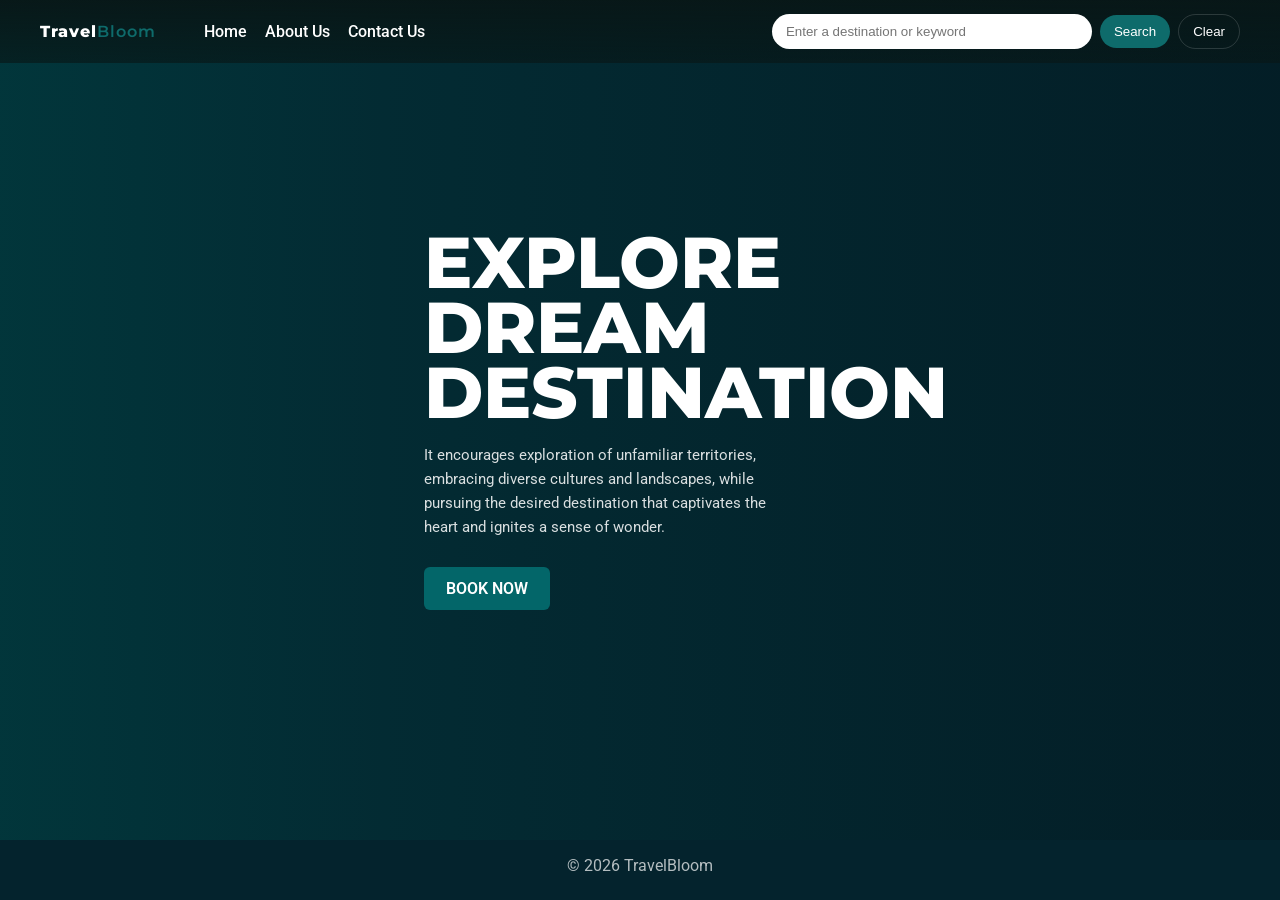
<file: index.html>
<!doctype html>
<html lang="en">
	<head>
		<meta charset="utf-8" />
		<meta name="viewport" content="width=device-width, initial-scale=1" />
		<title>TravelBloom — Explore</title>
		<link rel="stylesheet" href="travel_recommendation.css" />
		<link rel="preconnect" href="https://fonts.googleapis.com">
		<link rel="preconnect" href="https://fonts.gstatic.com" crossorigin>
		<link href="https://fonts.googleapis.com/css2?family=Montserrat:wght@300;600;800&family=Roboto:wght@300;400;700&display=swap" rel="stylesheet">
	</head>
	<body>
        <script src="travel_recommendation.js"></script>
		<header class="site-header">
			<div class="container header-inner">
				<div class="logo">Travel<span>Bloom</span></div>
				<nav class="main-nav">
					<a href="index.html">Home</a>
					<a href="about_us.html">About Us</a>
					<a href="contact_us.html">Contact Us</a>
				</nav>
				<div class="search">
					<input type="search" placeholder="Enter a destination or keyword" aria-label="search">
					<button class="btn">Search</button>
					<button class="btn clear">Clear</button>
				</div>
			</div>
		</header>

		<main>
			<section class="hero">
				<div class="hero-overlay"></div>
				<div class="hero-content container">

					<div class="hero-left">
						<h1>
							<span>EXPLORE</span>
							<span>DREAM</span>
							<span>DESTINATION</span>
						</h1>
						<p class="lead">It encourages exploration of unfamiliar territories, embracing diverse cultures and landscapes, while pursuing the desired destination that captivates the heart and ignites a sense of wonder.</p>
						<a class="cta" href="#">BOOK NOW</a>
					</div>
				</div>
			</section>
		</main>

		<footer class="site-footer">
			<div class="container">&copy; 2026 TravelBloom</div>
		</footer>
	</body>
</html>
</file>
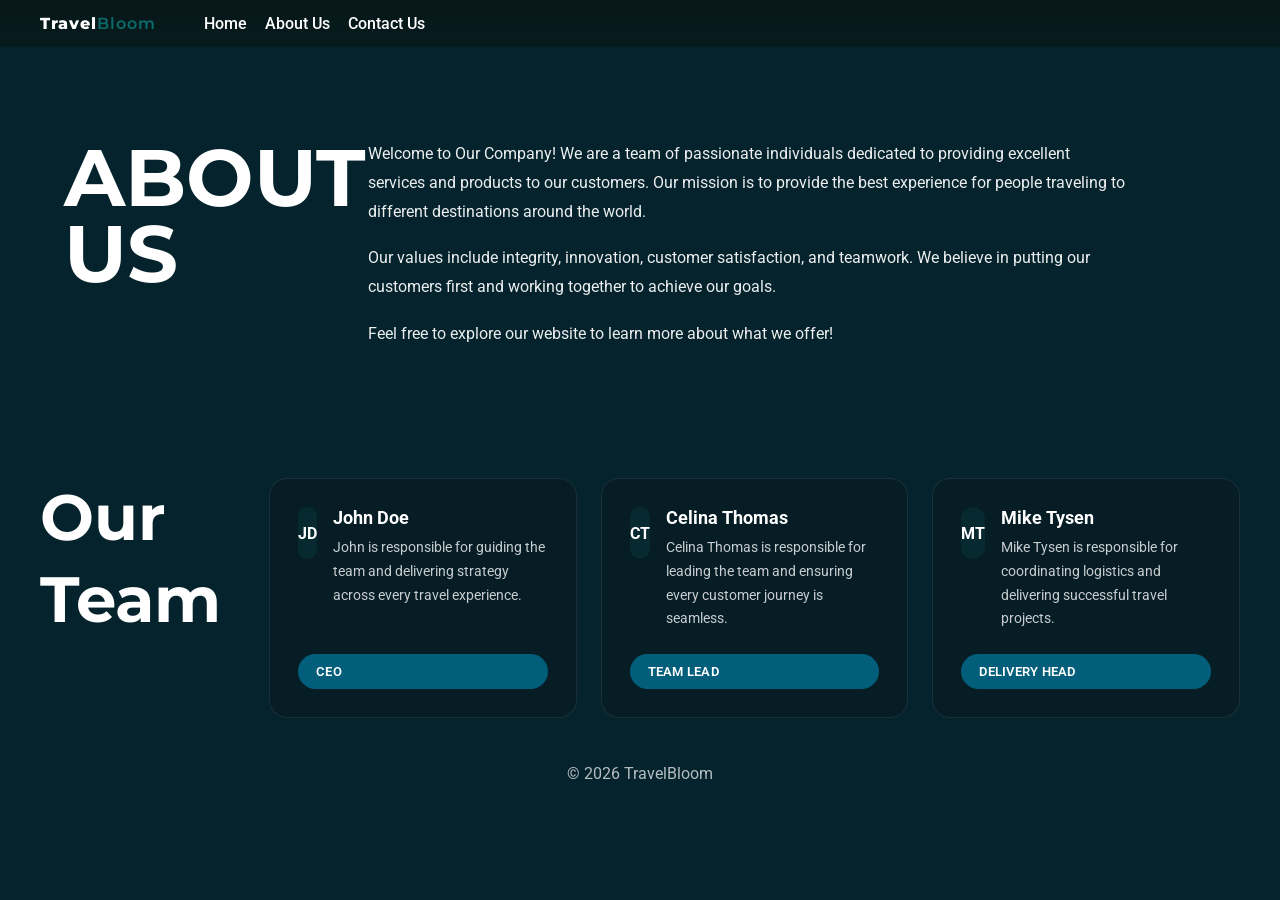
<file: about_us.html>
<!doctype html>
<html lang="en">
  <head>
    <meta charset="utf-8" />
    <meta name="viewport" content="width=device-width, initial-scale=1" />
    <title>About Us — TravelBloom</title>
    <link rel="stylesheet" href="travel_recommendation.css" />
    <link rel="preconnect" href="https://fonts.googleapis.com" />
    <link rel="preconnect" href="https://fonts.gstatic.com" crossorigin />
    <link href="https://fonts.googleapis.com/css2?family=Montserrat:wght@300;600;800&family=Roboto:wght@300;400;700&display=swap" rel="stylesheet" />
  </head>
  <body>
    <script src="travel_recommendation.js"></script>
    <header class="site-header">
      <div class="container header-inner">
        <div class="logo">Travel<span>Bloom</span></div>
        <nav class="main-nav">
          <a href="index.html">Home</a>
          <a href="about_us.html" class="active">About Us</a>
          <a href="contact_us.html">Contact Us</a>
        </nav>
      </div>
    </header>

    <main>
      <div class="overlay"></div>
      <section class="about-hero">
        <div class="container about-layout">
          <div class="aside-panel">
            <div class="aside-bar"></div>
            <h1 class="about-heading">ABOUT US</h1>
          </div>
          <div class="about-copy-wrap">
            <p>
              Welcome to Our Company! We are a team of passionate individuals dedicated to providing excellent services and products to our customers. Our mission is to provide the best experience for people traveling to different destinations around the world.
            </p>
            <p>
              Our values include integrity, innovation, customer satisfaction, and teamwork. We believe in putting our customers first and working together to achieve our goals.
            </p>
            <p>
              Feel free to explore our website to learn more about what we offer!
            </p>
          </div>
        </div>
      </section>

      <section class="team-section">
        <div class="container">
          <div class="team-header">
            <h2>Our</h2>
            <h2>Team</h2>
          </div>
          <div class="team-grid">
            <article class="team-card">
              <div class="team-meta">
                <span class="team-avatar">JD</span>
                <div>
                  <h3>John Doe</h3>
                  <p>John is responsible for guiding the team and delivering strategy across every travel experience.</p>
                </div>
              </div>
              <span class="team-role">CEO</span>
            </article>

            <article class="team-card">
              <div class="team-meta">
                <span class="team-avatar">CT</span>
                <div>
                  <h3>Celina Thomas</h3>
                  <p>Celina Thomas is responsible for leading the team and ensuring every customer journey is seamless.</p>
                </div>
              </div>
              <span class="team-role">Team Lead</span>
            </article>

            <article class="team-card">
              <div class="team-meta">
                <span class="team-avatar">MT</span>
                <div>
                  <h3>Mike Tysen</h3>
                  <p>Mike Tysen is responsible for coordinating logistics and delivering successful travel projects.</p>
                </div>
              </div>
              <span class="team-role">Delivery Head</span>
            </article>
          </div>
        </div>
      </section>
    </main>

    <footer class="site-footer">
      <div class="container">&copy; 2026 TravelBloom</div>
    </footer>
  </body>
</html>
</file>
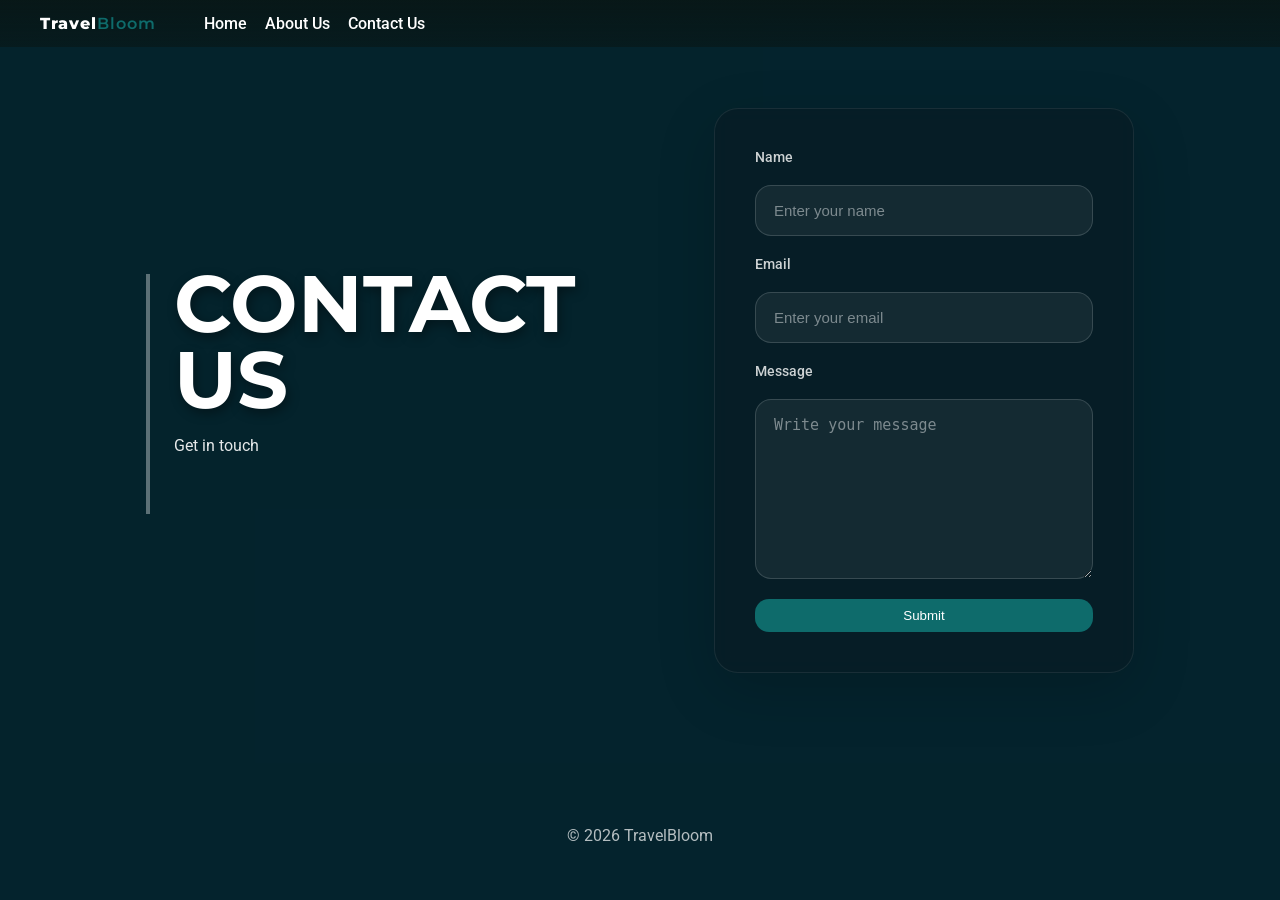
<file: contact_us.html>
<!doctype html>
<html lang="en">
  <head>
    <meta charset="utf-8" />
    <meta name="viewport" content="width=device-width, initial-scale=1" />
    <title>Contact Us — TravelBloom</title>
    <link rel="stylesheet" href="travel_recommendation.css" />
    <link rel="preconnect" href="https://fonts.googleapis.com" />
    <link rel="preconnect" href="https://fonts.gstatic.com" crossorigin />
    <link href="https://fonts.googleapis.com/css2?family=Montserrat:wght@300;600;800&family=Roboto:wght@300;400;700&display=swap" rel="stylesheet" />
  </head>
  <body>
    <script src="travel_recommendation.js"></script>
    <header class="site-header">
      <div class="container header-inner">
        <div class="logo">Travel<span>Bloom</span></div>
        <nav class="main-nav">
          <a href="index.html">Home</a>
          <a href="about_us.html">About Us</a>
          <a href="contact_us.html" class="active">Contact Us</a>
        </nav>
      </div>
    </header>

    <main>
      <div class="overlay"></div>
      <section class="contact-hero">
        <div class="container contact-layout">
          <div class="contact-copy-panel">
            <div class="aside-bar"></div>
            <div>
              <h1 class="contact-heading">CONTACT US</h1>
              <p class="contact-subtitle">Get in touch</p>
            </div>
          </div>

          <div class="contact-card">
            <form class="contact-form">
              <label for="name">Name</label>
              <input id="name" name="name" type="text" placeholder="Enter your name" required />

              <label for="email">Email</label>
              <input id="email" name="email" type="email" placeholder="Enter your email" required />

              <label for="message">Message</label>
              <textarea id="message" name="message" rows="6" placeholder="Write your message"></textarea>

              <button type="submit" class="btn submit-btn">Submit</button>
            </form>
          </div>
        </div>
      </section>
    </main>

    <footer class="site-footer">
      <div class="container">&copy; 2026 TravelBloom</div>
    </footer>
  </body>
</html>
</file>
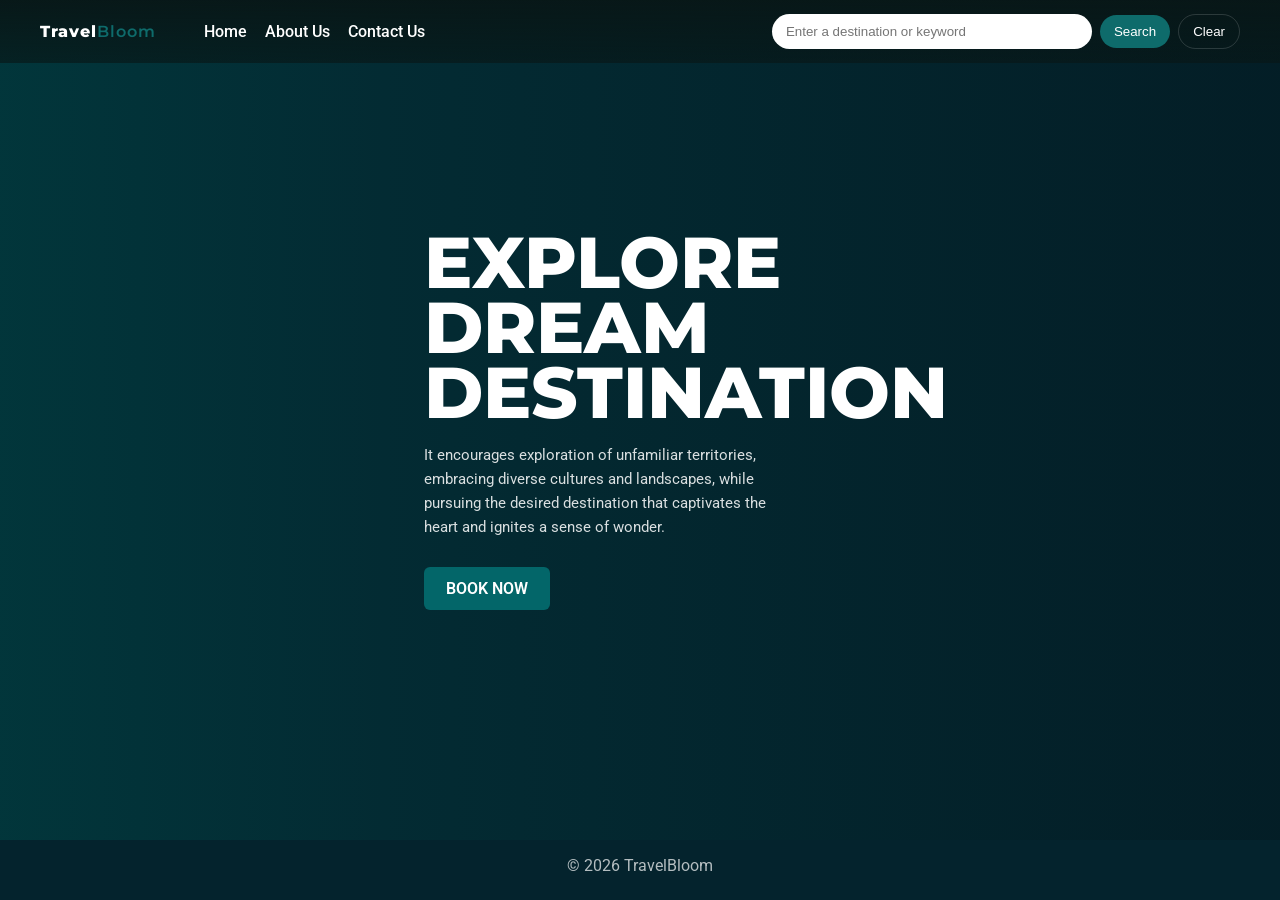
<file: travel_recommendation.html>
<!doctype html>
<html lang="en">
	<head>
		<meta charset="utf-8" />
		<meta name="viewport" content="width=device-width, initial-scale=1" />
		<title>TravelBloom — Explore</title>
		<link rel="stylesheet" href="travel_recommendation.css" />
		<link rel="preconnect" href="https://fonts.googleapis.com">
		<link rel="preconnect" href="https://fonts.gstatic.com" crossorigin>
		<link href="https://fonts.googleapis.com/css2?family=Montserrat:wght@300;600;800&family=Roboto:wght@300;400;700&display=swap" rel="stylesheet">
	</head>
	<body>
        <script src="travel_recommendation.js"></script>
		<header class="site-header">
			<div class="container header-inner">
				<div class="logo">Travel<span>Bloom</span></div>
				<nav class="main-nav">
					<a href="travel_recommendation.html">Home</a>
					<a href="about_us.html">About Us</a>
					<a href="contact_us.html">Contact Us</a>
				</nav>
				<div class="search">
					<input type="search" placeholder="Enter a destination or keyword" aria-label="search">
					<button class="btn">Search</button>
					<button class="btn clear">Clear</button>
				</div>
			</div>
		</header>

		<main>
			<section class="hero">
				<div class="hero-overlay"></div>
				<div class="hero-content container">

					<div class="hero-left">
						<h1>
							<span>EXPLORE</span>
							<span>DREAM</span>
							<span>DESTINATION</span>
						</h1>
						<p class="lead">It encourages exploration of unfamiliar territories, embracing diverse cultures and landscapes, while pursuing the desired destination that captivates the heart and ignites a sense of wonder.</p>
						<a class="cta" href="#">BOOK NOW</a>
					</div>
				</div>
			</section>
		</main>

		<footer class="site-footer">
			<div class="container">&copy; 2026 TravelBloom</div>
		</footer>
	</body>
</html>
</file>
<file: travel_recommendation.css>
:root {
  --teal: #0e6b6b;
}

* {
  box-sizing: border-box;
}

html, body {
  height: 100%;
  margin: 0;
  font-family: 'Roboto', system-ui, Arial, sans-serif;
  color: #fff;
  background-color: #04232d;
}

.container {
  max-width: 1200px;
  margin: 0 auto;
  padding: 0 24px;
}

.site-header {
  background: linear-gradient(180deg, rgba(8, 23, 23, 0.95), rgba(8, 23, 23, 0.65));
  position: fixed;
  left: 0;
  right: 0;
  top: 0;
  z-index: 50;
}

.header-inner {
  display: flex;
  align-items: center;
  gap: 24px;
  padding: 14px 0;
}

.logo {
  font-family: 'Montserrat', sans-serif;
  font-weight: 800;
  letter-spacing: 1px;
}

.logo span {
  color: var(--teal);
  font-weight: 600;
}

.main-nav {
  margin-left: 24px;
  display: flex;
  gap: 18px;
}

.main-nav a {
  color: #fff;
  text-decoration: none;
  font-weight: 500;
}

.search {
  margin-left: auto;
  display: flex;
  gap: 8px;
  align-items: center;
}

.search input {
  padding: 10px 14px;
  border-radius: 20px;
  border: 0;
  width: 320px;
}

.btn {
  background: var(--teal);
  border: 0;
  color: #fff;
  padding: 9px 14px;
  border-radius: 18px;
  cursor: pointer;
  transition: background-color 0.3s ease;
}

.btn:hover {
  background-color: #118d8d;
}

.btn.clear {
  background: transparent;
  border: 1px solid rgba(255, 255, 255, 0.15);
}

.hero {
  overflow: hidden;
  height: calc(100vh - 60px);
  min-height: 520px;
  background: url('https://images.unsplash.com/photo-1534447677768-be436bb09401?auto=format&fit=crop&w=2000&q=80') center / cover no-repeat;
  position: relative;
  display: flex;
  align-items: center;
}

.hero-overlay {
  position: absolute;
  inset: 0;
  background: linear-gradient(90deg, rgba(1, 58, 62, 0.82) 0%, rgba(1, 58, 62, 0.35) 30%, rgba(0, 0, 0, 0.15) 100%);
}

.hero-content {
  width: 45%;
  position: relative;
  display: flex;
  align-items: flex-start;
}

.hero-left {
  max-width: 420px;        /* was 680px — too wide, bleeds into panel */
  padding-left: 48px;
}

.hero-left h1 {
  font-family: 'Montserrat', sans-serif;
  font-size: 72px;
  line-height: 0.9;
  margin: 0 0 18px;
  font-weight: 800;
  text-transform: uppercase;
}

.hero-left h1 span {
  display: block;
}

.lead {
  color: rgba(255, 255, 255, 0.85);
  max-width: 520px;
  font-size: 15px;
  line-height: 1.6;
  margin-bottom: 28px;
}

.cta {
  display: inline-block;
  background: #036669;
  padding: 12px 22px;
  border-radius: 6px;
  color: #fff;
  text-decoration: none;
  font-weight: 600;
}

.site-footer {
  padding: 16px 0;
  text-align: center;
  color: rgba(255, 255, 255, 0.7);
}

main {
  position: relative;
  background: url('https://images.unsplash.com/photo-1534447677768-be436bb09401?auto=format&fit=crop&w=2000&q=80') center / cover no-repeat;
}

.overlay {
  position: absolute;
  inset: 0;
  background: rgba(4, 35, 45, 0.75);
  z-index: 0;
}

.about-hero {
  position: relative;
  background: transparent;
  padding: 0 0 60px;
}

.about-layout {
  position: relative;
  z-index: 1;
  display: grid;
  grid-template-columns: minmax(220px, 280px) 1fr;
  gap: 48px;
  align-items: start;
  padding: 140px 0 0px;
}

.aside-panel {
  display: flex;
  align-items: flex-start;
  gap: 24px;
}

.aside-bar {
  width: 4px;
  height: 240px;
  background: rgba(255, 255, 255, 0.35);
  margin-top: 8px;
}

.about-heading {
  font-family: 'Montserrat', sans-serif;
  font-size: 80px;
  line-height: 0.95;
  text-transform: uppercase;
  margin: 0;
}

.about-copy-wrap {
  color: rgba(255, 255, 255, 0.92);
  font-size: 16px;
  line-height: 1.8;
  max-width: 760px;
}

.about-copy-wrap p {
  margin: 0 0 18px;
}

.contact-hero {
  position: relative;
  min-height: 90vh;
  display: flex;
  align-items: center;
}

.contact-layout {
  position: relative;
  z-index: 1;
  display: grid;
  grid-template-columns: minmax(320px, 520px) minmax(420px, 1fr);
  gap: 48px;
  align-items: center;
  padding: 90px 0 120px;
}

.contact-copy-panel {
  display: flex;
  align-items: flex-start;
  gap: 24px;
}

.contact-heading {
  font-family: 'Montserrat', sans-serif;
  font-size: 80px;
  line-height: 0.95;
  text-transform: uppercase;
  margin: 0 0 18px;
  text-shadow: 2px 4px 12px rgba(0, 0, 0, 0.4);
}

.contact-subtitle {
  color: rgba(255, 255, 255, 0.9);
  font-size: 16px;
  margin: 0;
}

.contact-card {
  background: rgba(8, 28, 36, 0.72);
  border: 1px solid rgba(255, 255, 255, 0.08);
  border-radius: 24px;
  padding: 40px;
  box-shadow: 0 18px 60px rgba(0, 0, 0, 0.16);
  backdrop-filter: blur(10px);
  -webkit-backdrop-filter: blur(10px);
}

.contact-form {
  display: grid;
  gap: 20px;
}

.contact-form label {
  color: rgba(255, 255, 255, 0.8);
  font-size: 14px;
  font-weight: 500;
}

.contact-form input,
.contact-form textarea {
  width: 100%;
  border: 1px solid rgba(255, 255, 255, 0.15);
  border-radius: 16px;
  padding: 16px 18px;
  background: rgba(255, 255, 255, 0.06);
  color: #fff;
  font-size: 15px;
  outline: none;
  transition: border-color 0.3s ease, box-shadow 0.3s ease;
}

.contact-form input:focus,
.contact-form textarea:focus {
  border-color: var(--teal);
  box-shadow: 0 0 0 3px rgba(14, 107, 107, 0.3);
}

.contact-form input::placeholder,
.contact-form textarea::placeholder {
  color: rgba(255, 255, 255, 0.45);
}

.contact-form textarea {
  min-height: 180px;
  resize: vertical;
}

.submit-btn {
  width: 100%;
  justify-self: stretch;
  border-radius: 14px;
}

.team-section .container {
  position: relative;
  z-index: 1;
  display: grid;
  grid-template-columns: minmax(150px, auto) 1fr;
  gap: 48px;
  align-items: start;
  padding: 30px 0 30px;
}

.team-header {
  display: flex;
  flex-direction: column;
  gap: 0.25rem;
}

.team-header h2 {
  font-family: 'Montserrat', sans-serif;
  font-size: 64px;
  margin: 0;
}

.team-grid {
  display: grid;
  grid-template-columns: repeat(3, minmax(220px, 1fr));
  gap: 24px;
}

.team-card {
  background: rgba(8, 28, 36, 0.72);
  border: 1px solid rgba(255, 255, 255, 0.08);
  border-radius: 18px;
  padding: 28px;
  display: flex;
  flex-direction: column;
  justify-content: space-between;
  min-height: 240px;
}

.team-meta {
  display: flex;
  align-items: flex-start;
  gap: 16px;
}

/* This prevents the text block from overflowing the card on smaller screens */
.team-meta > div {
  min-width: 0;
}

.team-avatar {
  display: grid;
  place-items: center;
  width: 52px;
  height: 52px;
  border-radius: 14px;
  background: rgba(15, 107, 107, 0.15);
  color: #fff;
  font-weight: 700;
}

.team-card h3 {
  margin: 0 0 8px;
  font-size: 18px;
}

.team-card p {
  margin: 0;
  color: rgba(255, 255, 255, 0.78);
  line-height: 1.7;
  font-size: 14px;
  overflow-wrap: break-word;
}

.team-role {
  margin-top: 18px;
  display: inline-flex;
  padding: 10px 18px;
  border-radius: 999px;
  background: rgba(3, 99, 128, 0.95);
  color: #fff;
  font-size: 13px;
  font-weight: 600;
  text-transform: uppercase;
  letter-spacing: 0.02em;
}

@media (max-width: 900px) {
  .hero-left h1 {
    font-size: 56px;
  }
  .search input {
    width: 200px;
  }
  .main-nav {
    display: none;
  }
  .about-layout {
    grid-template-columns: 1fr;
  }
  .contact-layout {
    grid-template-columns: 1fr;
  }
  .team-section .container {
    grid-template-columns: 1fr;
    gap: 40px;
  }
  .team-grid {
    grid-template-columns: 1fr 1fr;
  }
}

@media (max-width: 760px) {
  .about-layout {
    padding: 100px 0 60px;
  }
  .contact-layout {
    padding: 100px 0 40px;
  }
}

@media (max-width: 620px) {
  .team-grid {
    grid-template-columns: 1fr;
  }
  .about-heading {
    font-size: 48px;
  }
  .contact-heading {
    font-size: 48px;
  }
  .contact-card {
    padding: 28px;
  }
}

@media (max-width: 520px) {
  .hero {
    align-items: flex-end;
    padding-bottom: 40px;
  }
  .hero-left h1 {
    font-size: 36px;
  }
  .search input {
    display: none;
  }
}
/* ── Results Panel (overlays right side of hero) ── */
.results-panel {
  position: absolute;
  top: 57px;
  right: 0;
  width: 42%;
  height: calc(100% - 57px);   /* subtract header so it doesn't overflow into footer */
  overflow-y: auto;
  z-index: 10;
  display: flex;
  flex-direction: column;
  gap: 0;
  background: rgba(4, 35, 45, 0.45);
  backdrop-filter: blur(2px);
}

.time-banner {
  background: var(--teal);
  color: #fff;
  font-family: 'Montserrat', sans-serif;
  font-weight: 600;
  font-size: 14px;
  padding: 16px 24px;  /* slightly more padding top/bottom */
  letter-spacing: 0.02em;
  flex-shrink: 0;
  white-space: nowrap;
  overflow: hidden;
  text-overflow: ellipsis;
}

.rec-card {
  background: #fff;
  color: #111;
  flex-shrink: 0;
}

.rec-card img {
  width: 100%;
  height: 280px;
  object-fit: cover;
  display: block;
}

.rec-card-body {
  padding: 20px 24px 24px;
}

.rec-card-body h3 {
  margin: 0 0 8px;
  font-family: 'Montserrat', sans-serif;
  font-size: 20px;
  font-weight: 700;
  color: #0a1a1f;
}

.rec-card-body p {
  margin: 0 0 16px;
  color: #444;
  font-size: 14px;
  line-height: 1.6;
}

.visit-btn {
  background: var(--teal);
  color: #fff;
  border: none;
  padding: 10px 22px;
  border-radius: 6px;
  font-size: 14px;
  font-weight: 600;
  cursor: pointer;
}

.visit-btn:hover {
  background: #118d8d;
}

/* Hide scrollbar but keep scroll */
.results-panel::-webkit-scrollbar { width: 0; }

@media (max-width: 900px) {
  .results-panel {
    width: 100%;
    top: auto;
    bottom: 0;
    height: 55%;
  }
}
</file>
